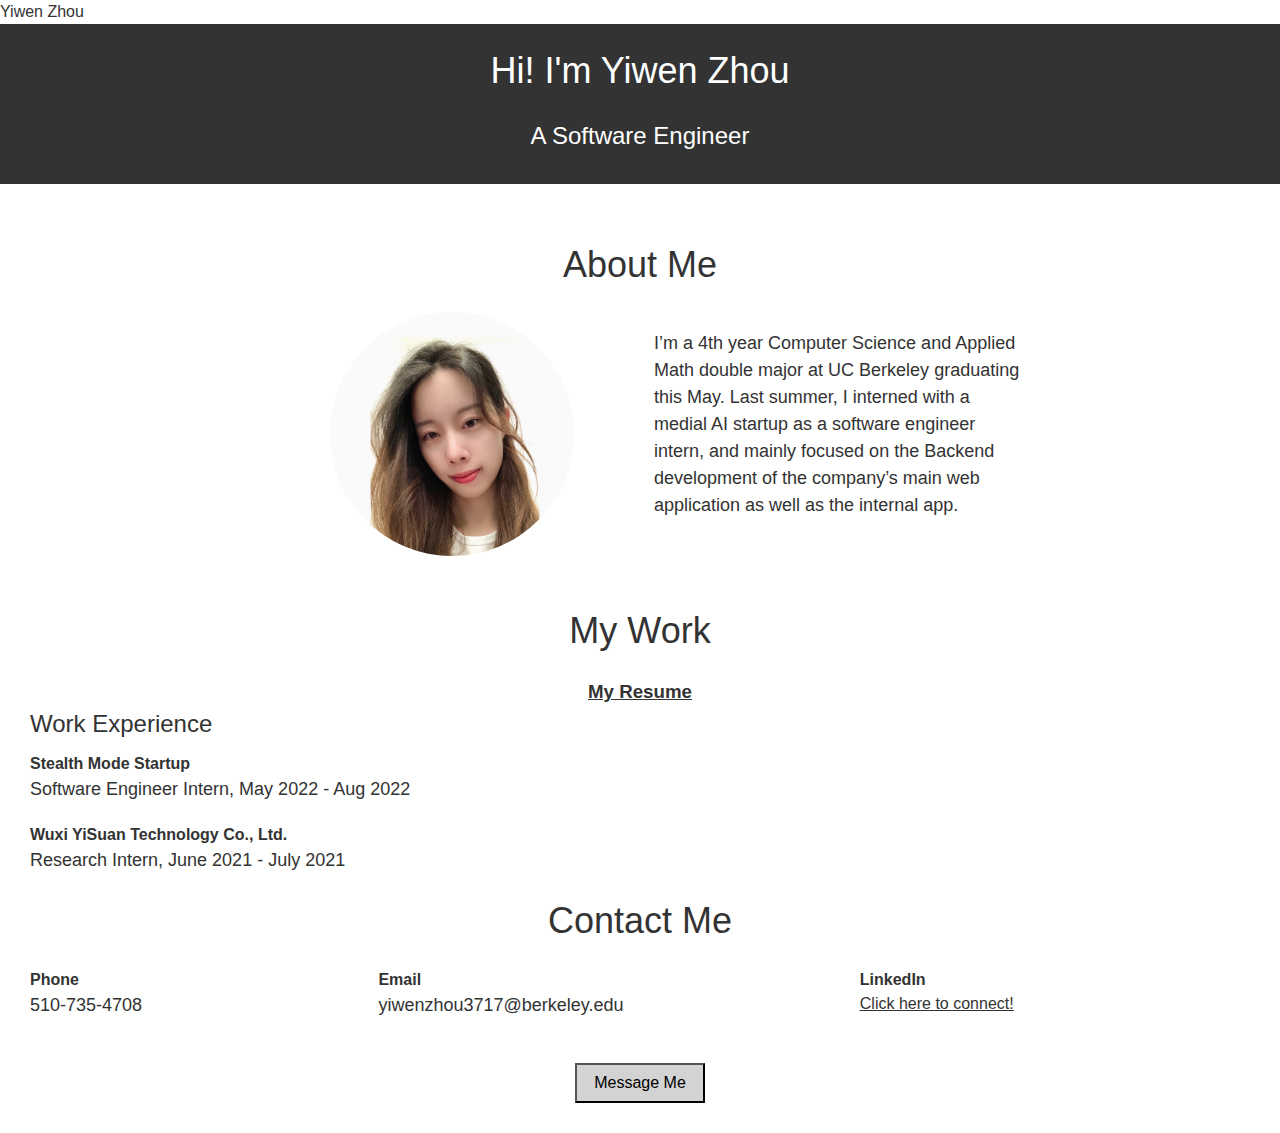
<file: index.html>
<!DOCTYPE html>
<html lang="en">

<head>
    <meta charset="UTF-8">
    <meta http-equiv="X-UA-Compatible" content="IE=edge">
    <meta name="viewport" content="width=device-width, initial-scale=1.0">
    <title>Yiwen Zhou</title>
    <author>Yiwen Zhou</author>
    <link rel="stylesheet" href="styles.css">
</head>

<body>
    <header>
        <h1>Hi! I'm Yiwen Zhou</h1>
        <h2>A Software Engineer</h2>
    </header>
    <br>
    <div class="content">
        <h1>About Me</h1>
        <div class="about">
            <img src="profile_pic.JPG" alt="My Profile Picture">
            <p id="intro">I’m a 4th year Computer Science and Applied Math double major at UC Berkeley graduating this
                May. Last summer, I interned with a medial AI startup as a software engineer intern, and mainly
                focused on the Backend development of the company’s main web application as well as the internal app.
            </p>
        </div>
        <br>
        <br>
        <h1>My Work</h1>
        <a id="resume" href="resume.pdf" target="_blank">
            <h3><strong><u>My Resume</u></strong></h3>
        </a>
        <div class="work">
            <h2>Work Experience</h2>
            <ul>
                <li>
                    <h4>Stealth Mode Startup</h4>
                    <p>Software Engineer Intern, May 2022 - Aug 2022</p>
                </li>
                <li>
                    <h4>Wuxi YiSuan Technology Co., Ltd.</h4>
                    <p>Research Intern, June 2021 - July 2021</p>
                </li>
            </ul>
        </div>
        <h1>Contact Me</h1>
        <div class="contact">
            <div>
                <h4>Phone</h4>
                <p>510-735-4708</p>
            </div>
            <div>
                <h4>Email</h4>
                <p>yiwenzhou3717@berkeley.edu</p>
            </div>
            <div>
                <h4>LinkedIn</h4>
                <a href="https://www.linkedin.com/in/yiwen-zhou-b41a60251/" target="_blank"><u>Click here to
                        connect!</u></a>
            </div>
            <p></p>
        </div>
        <br>
        <button onclick="location.href='form.html'">Message Me</button>
    </div>
</body>

</html>
</file>
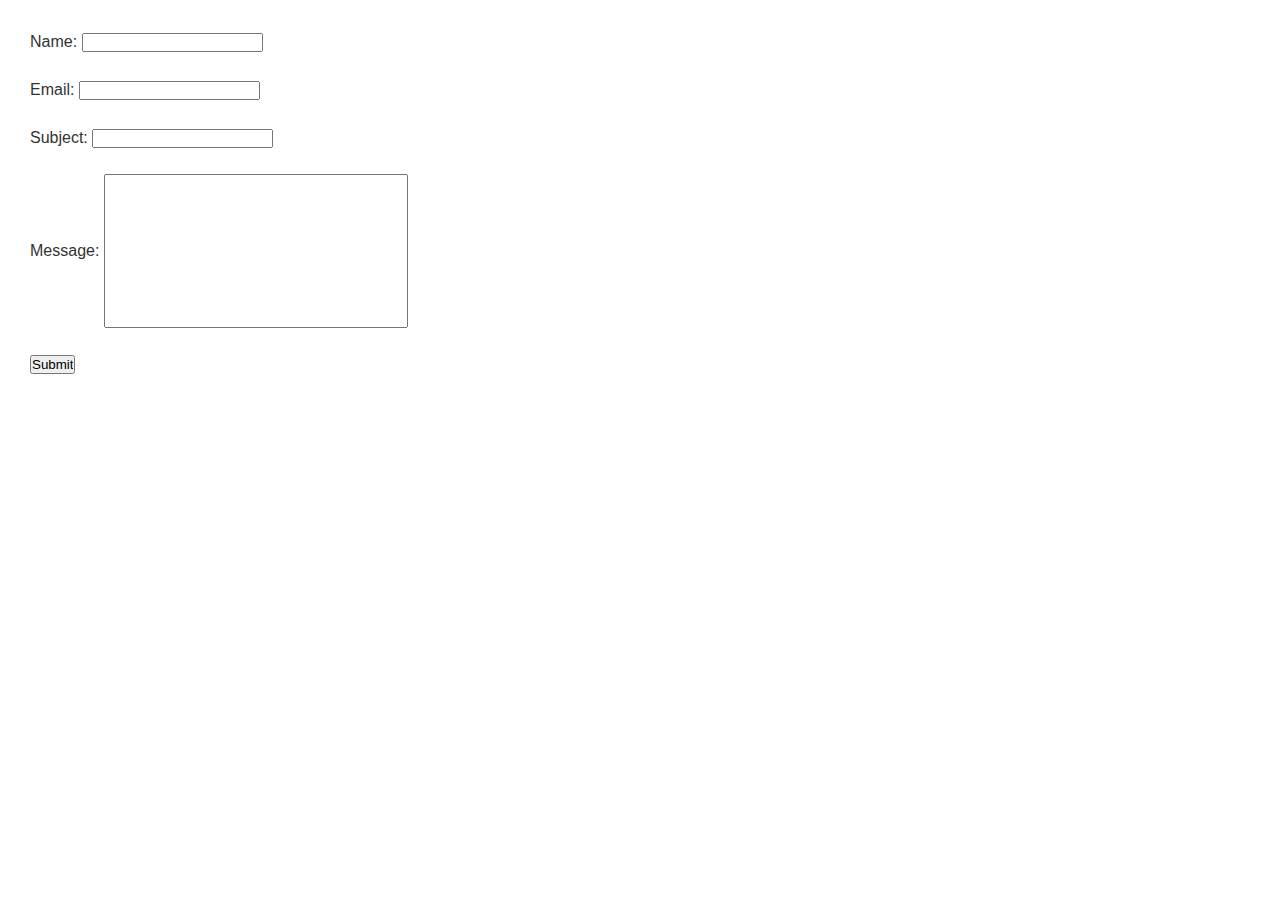
<file: form.html>
<!DOCTYPE html>
<html lang="en">

<head>
    <title>Message Me</title>
    <link rel="stylesheet" href="styles.css">
</head>

<body class="form">
    <form>
        <label for="name">Name:</label>
        <input type="text" id="name">
        <br>
        <br>
        <label for="email">Email:</label>
        <input type="text" id="email">
        <br>
        <br>
        <label for="subject">Subject:</label>
        <input type="text" id="subject">
        <br>
        <br>
        <label for="message">Message:</label>
        <input type="text" id="message">
        <br>
        <br>
        <input type="submit">
    </form>
</body>

</html>
</file>
<file: styles.css>
* {
    margin: 0;
    padding: 0;
}

body,
a {
    font-family: Arial, sans-serif;
    line-height: 1.5;
    color: #333;
}

p {
    font-size: 18px;
    margin-bottom: 20px;
}

header {
    background-color: #333;
    color: #fff;
    padding: 20px;
    text-align: center;
}

h2 {
    font-size: 24px;
    margin-bottom: 10px;
}

h1,
h2,
h3 {
    font-weight: normal;
}

.content {
    padding: 30px;
}

h1 {
    font-size: 36px;
    margin-bottom: 20px;
    text-align: center;
}

img {
    max-width: 20%;
    border-radius: 50%;
    position: relative;
    left: 300px;
}

.about {
    display: flex;
    align-items: center;
}

#intro {
    width: 30%;
    margin-left: 380px;
}

#resume {
    text-align: center;
}

ul {
    list-style: none;
    margin-bottom: 20px;
}

.contact {
    display: flex;
    justify-content: space-between;
}

button {
    background-color: lightgrey;
    width: 130px;
    height: 40px;
    display: block;
    margin: 0 auto;
    font-size: medium;
}

button:hover {
    background-color: white;
}

.form {
    padding: 30px;
}

#message {
    width: 300px;
    height: 150px;
}

a:hover {
    color: grey;
}
</file>
